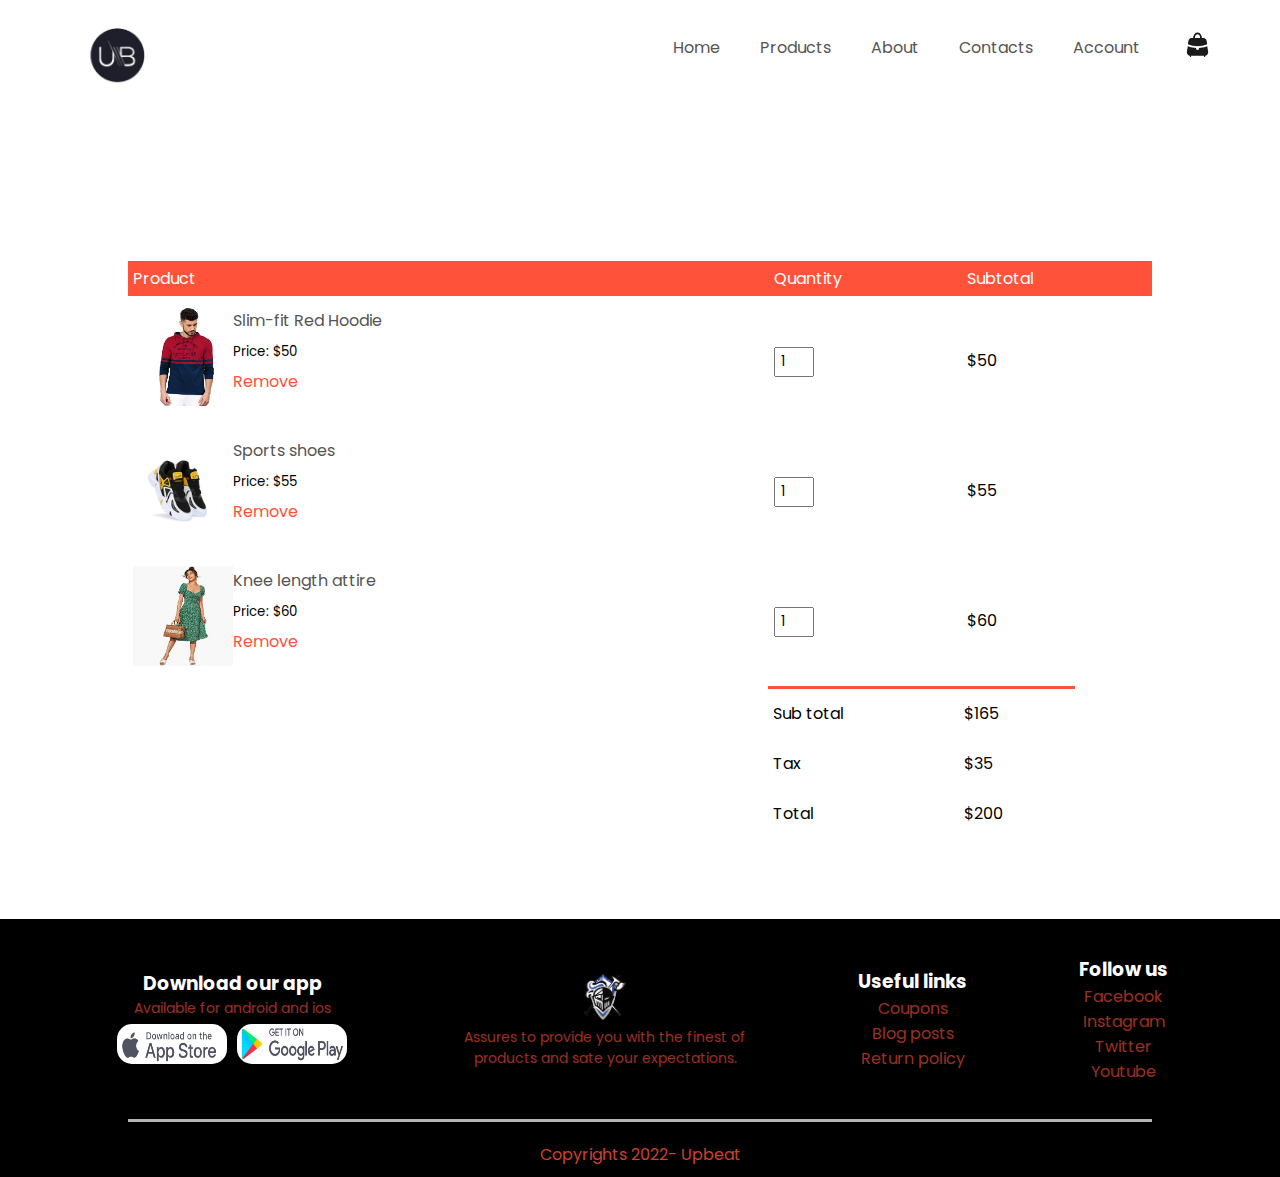
<file: E-Commerce site/cart.html>
<!DOCTYPE html>
<html lang="en">
<head>
    <meta charset="UTF-8">
    <meta http-equiv="X-UA-Compatible" content="IE=edge">
    <meta name="viewport" content="width=device-width, initial-scale=1.0">
    <link rel="preconnect" href="https://fonts.googleapis.com">
<link rel="preconnect" href="https://fonts.gstatic.com" crossorigin>
<link href="https://fonts.googleapis.com/css2?family=Poppins:wght@200;400;600;700&display=swap" rel="stylesheet">
<link href="https://stackpath.bootstrapcdn.com/font-awesome/4.7.0/css/font-awesome.min.css" rel="stylesheet" integrity="sha384-wvfXpqpZZVQGK6TAh5PVlGOfQNHSoD2xbE+QkPxCAFlNEevoEH3Sl0sibVcOQVnN" crossorigin="anonymous">
    <link rel="stylesheet" href="style.css">
    <title>Products</title>
</head>
<body>
    <section class="container1">
    <div class="navbar1">
        <div class="logo">
            <img src="./images/logoo-removebg-preview (2).png" alt="logo" width="125px">
        </div>
        <div class="links">
            
                <a href="./index.html">Home</a>     
                <a href="./products.html">Products</a>
                <a href="">About</a>
                <a href="">Contacts</a>
                <a href="./account.html">Account</a>
                <a href="cart.html"><img src="./images/bag.png" alt=""> </a>             
        </div>
    </div>
</section>
    <br><br>
</div>
<br>

<!-- cart page details -->

<div class="cart">
    <table>
        <tr>
            <th>Product</th>
            <th>Quantity</th>
            <th>Subtotal</th>
        </tr>
        <tr>
            <td>
                <div class="cart-info">
                    <div>
                    <img src="./images/featuredprod1.PNG" alt="">
                    </div>
                    <div>
                        <p>Slim-fit Red Hoodie</p>
                        <small>Price: $50</small> <br>
                        <a href="">Remove</a>
                    </div>

                </div>
            </td>
            <td><input type="number" value="1"></td>
            <td>$50</td>
        </tr>
            <tr>
            <td>
                <div class="cart-info">
                    <div>
                    <img src="./images/featuredprod2.PNG" alt="">
                    </div>
                    <div>
                        <p>Sports shoes</p>
                        <small>Price: $55</small> <br>
                        <a href="">Remove</a>
                    </div>

                </div>
            </td>
            <td><input type="number" value="1"></td>
            <td>$55</td>
        </tr>
            <tr>
            <td>
                <div class="cart-info">
                    <div>
                    <img src="./images/featuredprod4.PNG" alt="">
                    </div>
                    <div>
                        <p>Knee length attire</p>
                        <small>Price: $60</small> <br>
                        <a href="">Remove</a>
                    </div>

                </div>
            </td>
            <td><input type="number" value="1"></td>
            <td>$60</td>
        </tr>
    </table>

    <div class="total">
        
        <table>
            <tr>
                <td>Sub total</td>
                <td>$165</td>
            </tr>
            <tr>
                <td>Tax</td>
                <td>$35</td>
            </tr>
            <tr>
                <td>Total</td>
                <td>$200</td>
            </tr>
        </table>
    </div>
    
</div>



<!-- Footer -->

<div class="footer">
    <div class="row">
        <div class="foot col">
            <h3>Download our app</h3>
            <p>Available for android and ios</p>
            <div class="stores">
                <img style="height: 50px;
    width: 120px;padding: 5px; border-radius: 20px;" src="./images/iosstore.PNG" alt="">
                <img style="height: 50px;
    width: 120px;padding: 5px; border-radius: 20px;" src="./images/androidstore.PNG" alt="">
            </div>
        </div>
        <div class="foot col">
            <img src="./images/logo1.png" alt="">
            <p>Assures to provide you with the finest of <br> products and sate your expectations.</p>
        </div>
        <div class="foot col">
            <h3>Useful links</h3>
            <ul>
                <li>Coupons</li>
                <li>Blog posts</li>
                <li>Return policy</li>
            </ul>
        </div>
        <div class="foot col">
            <h3>Follow us</h3>
            <ul>
                <li>Facebook</li>
                <li>Instagram</li>
                <li>Twitter</li>
                <li>Youtube</li>
            </ul>
        </div>
    </div>
    <hr>
    <p class="cr">Copyrights 2022- Upbeat</p>
</div>



</body>
</html>
</file>
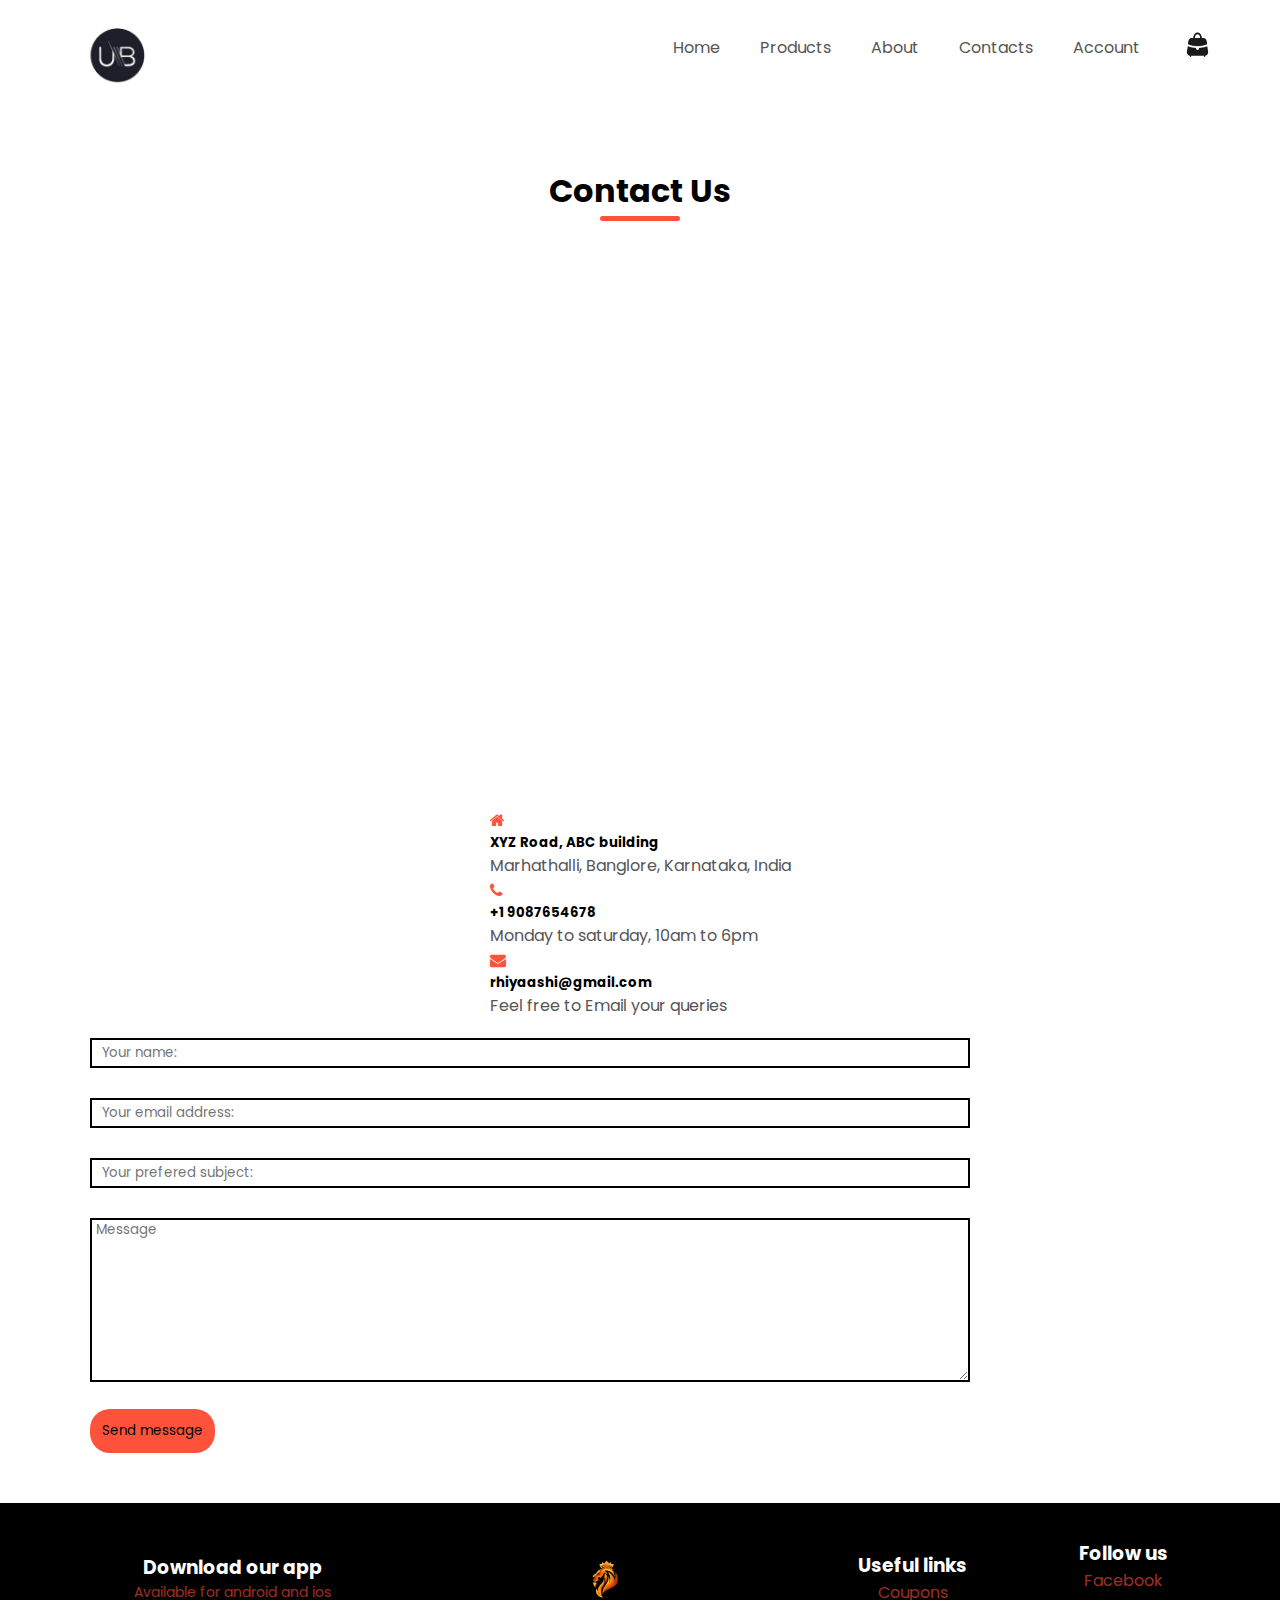
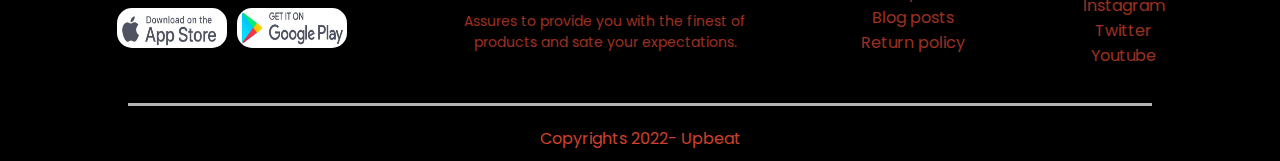
<file: E-Commerce site/contact.html>
<!DOCTYPE html>
<html lang="en">
<head>
    <meta charset="UTF-8">
    <meta http-equiv="X-UA-Compatible" content="IE=edge">
    <meta name="viewport" content="width=device-width, initial-scale=1.0">
    <link rel="preconnect" href="https://fonts.googleapis.com">
<link rel="preconnect" href="https://fonts.gstatic.com" crossorigin>
<link href="https://fonts.googleapis.com/css2?family=Poppins:wght@200;400;600;700&display=swap" rel="stylesheet">
<link href="https://stackpath.bootstrapcdn.com/font-awesome/4.7.0/css/font-awesome.min.css" rel="stylesheet" integrity="sha384-wvfXpqpZZVQGK6TAh5PVlGOfQNHSoD2xbE+QkPxCAFlNEevoEH3Sl0sibVcOQVnN" crossorigin="anonymous">
    <link rel="stylesheet" href="style.css">
    <title>Products</title>
</head>
<body>
    <section class="container1">
    <div class="navbar1">
        <div class="logo">
            <img src="./images/logoo-removebg-preview (2).png" alt="logo" width="125px">
        </div>
        <div class="links">
            
                <a href="./index.html">Home</a>     
                <a href="./products.html">Products</a>
                <a href="about.html">About</a>
                <a href="contact.html">Contacts</a>
                <a href="./account.html">Account</a>
                <a href="cart.html"><img src="./images/bag.png" alt=""></a>         

        </div>
    </div>
</section>

<section class="location">
    <h1 class="title">Contact Us</h1>
    <iframe src="https://www.google.com/maps/embed?pb=!1m14!1m8!1m3!1d15664.742864444032!2d77.0021273!3d11.0246887!3m2!1i1024!2i768!4f13.1!3m3!1m2!1s0x0%3A0x137d95bfd8909293!2sPSG%20College%20Of%20Technology!5e0!3m2!1sen!2sin!4v1641890532356!5m2!1sen!2sin" width="600" height="450" style="border:0;" allowfullscreen="" loading="lazy"></iframe>

</section>
<br><br>
<section class="contact-us">
    <div class="row">
        <div class="contact-col">
            <div>
                <i class="fa fa-home"></i>
                <span>
                    <h5>XYZ Road, ABC building</h5>
                    <p>Marhathalli, Banglore, Karnataka, India</p>
                </span>
            </div>
        <div>
            <i class="fa fa-phone"></i>
            <span>
                <h5>+1 9087654678</h5>
                <p>Monday to saturday, 10am to 6pm</p>
            </span>
        </div>
        <div>
            <i class="fa fa-envelope"></i>
            <span>
                <h5>rhiyaashi@gmail.com</h5>
                <p>Feel free to Email your queries</p>
            </span>
        </div>
        </div>
        <div class="contact-col">
            <form action="form-handler.php" method="post"> 
                <input type="text" name="name" placeholder="Your name:" required>
                <input type="email" name="email" placeholder="Your email address:" required>
                <input type="text"  name="subject" placeholder="Your prefered subject:" required>
                <textarea rows="8" name="message" placeholder=" Message" required></textarea> <br>
                <button type="submit" class="b">Send message</button>
            </form>

        </div>
    </div>
</section>
<br><br>




<!-- Footer -->

<div class="footer">
    <div class="row">
        <div class="foot col">
            <h3>Download our app</h3>
            <p>Available for android and ios</p>
            <div class="stores">
                <img style="height: 50px;
    width: 120px;padding: 5px; border-radius: 20px;" src="./images/iosstore.PNG" alt="">
                <img style="height: 50px;
    width: 120px;padding: 5px; border-radius: 20px;" src="./images/androidstore.PNG" alt="">
            </div>
        </div>
        <div class="foot col">
            <img src="./images/logo.jpg" alt="">
            <p>Assures to provide you with the finest of <br> products and sate your expectations.</p>
        </div>
        <div class="foot col">
            <h3>Useful links</h3>
            <ul>
                <li>Coupons</li>
                <li>Blog posts</li>
                <li>Return policy</li>
            </ul>
        </div>
        <div class="foot col">
            <h3>Follow us</h3>
            <ul>
                <li>Facebook</li>
                <li>Instagram</li>
                <li>Twitter</li>
                <li>Youtube</li>
            </ul>
        </div>
    </div>
    <hr>
    <p class="cr">Copyrights 2022- Upbeat</p>
</div>



</body>
</html>
</file>
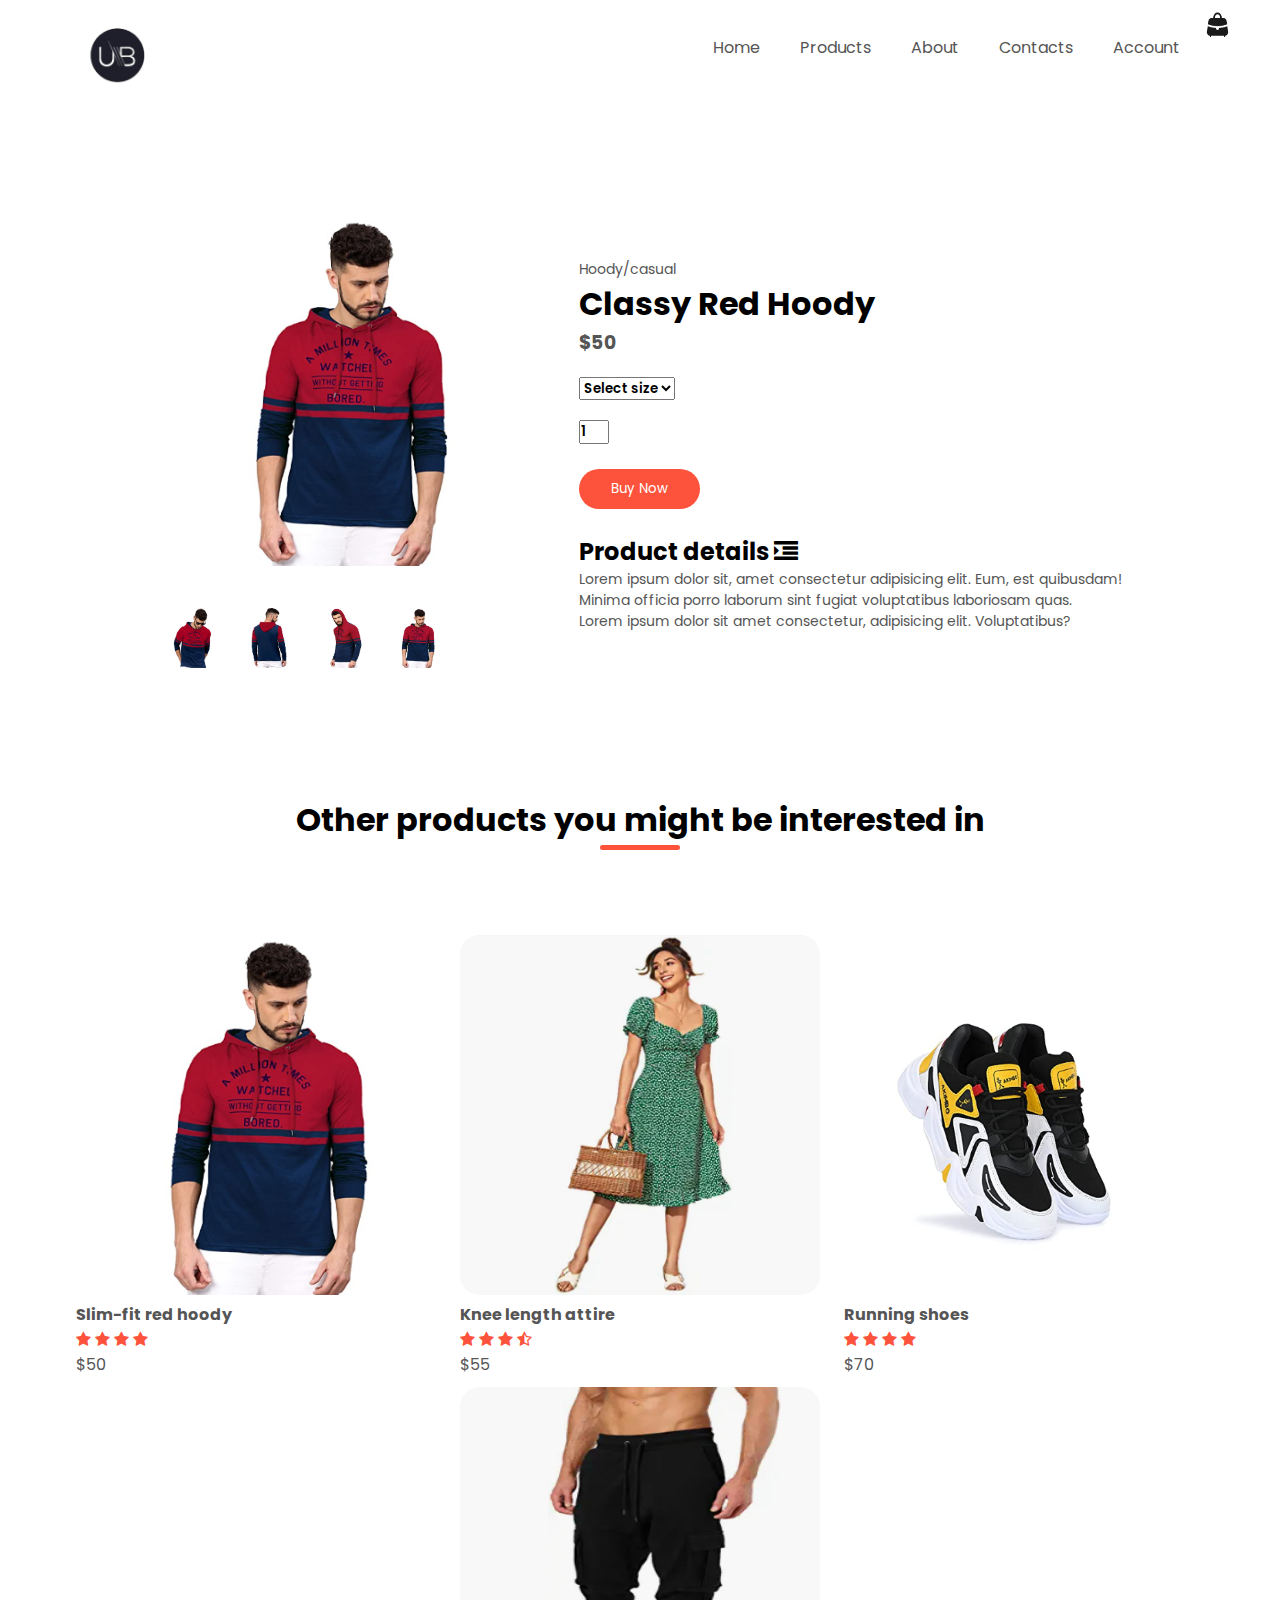
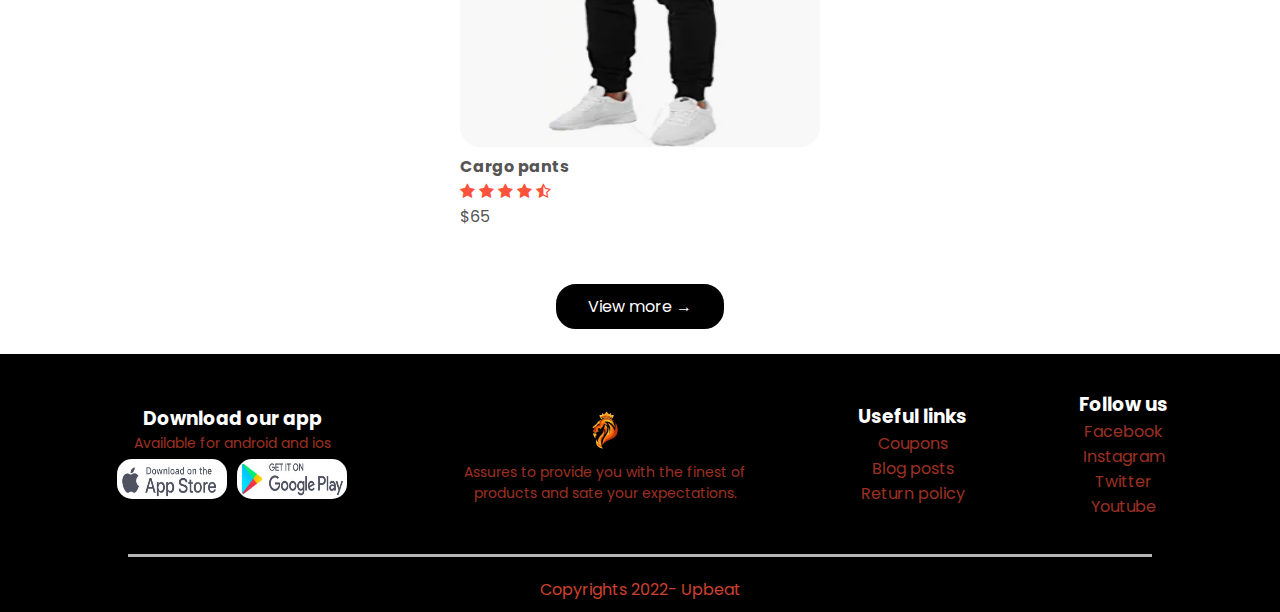
<file: E-Commerce site/productdeets.html>
<!DOCTYPE html>
<html lang="en">
<head>
    <meta charset="UTF-8">
    <meta http-equiv="X-UA-Compatible" content="IE=edge">
    <meta name="viewport" content="width=device-width, initial-scale=1.0">
    <link rel="preconnect" href="https://fonts.googleapis.com">
<link rel="preconnect" href="https://fonts.gstatic.com" crossorigin>
<link href="https://fonts.googleapis.com/css2?family=Poppins:wght@200;400;600;700&display=swap" rel="stylesheet">
<link href="https://stackpath.bootstrapcdn.com/font-awesome/4.7.0/css/font-awesome.min.css" rel="stylesheet" integrity="sha384-wvfXpqpZZVQGK6TAh5PVlGOfQNHSoD2xbE+QkPxCAFlNEevoEH3Sl0sibVcOQVnN" crossorigin="anonymous">
    <link rel="stylesheet" href="style.css">
    <title>Products</title>
</head>
<body>
    <section class="container1">
    <div class="navbar1">
        <div class="logo">
            <img src="./images/logoo-removebg-preview (2).png" alt="logo" width="125px">
        </div>
        <div class="links">
            
                 <a href="./index.html">Home</a>     
                <a href="./products.html">Products</a>
                <a href="about.html">About</a>
                <a href="contact.html">Contacts</a>
                <a href="./account.html">Account</a>
                <img src="./images/bag.png" alt="">            
        </div>
    </div>
</section>
    <br><br>
</div>
<br>

<!-- prod deets -->
<div class="single">
    <div class="row">
        <div class="col">
            <img id="prod-img" src="./images/featuredprod1.PNG" alt=""><br><br>
            <div class="poses">
                <img class="smallimg" src="./images/p1.PNG" alt="">
                <img class="smallimg" src="./images/p2.PNG" alt="">
                <img class="smallimg" src="./images/p3.PNG" alt="">
                <img class="smallimg" src="./images/featuredprod1.PNG" alt="">

            </div>
        </div>
        <div class="col">
            <p>Hoody/casual</p>
            <h1 id="Cloth">Classy Red Hoody</h1>
            <h3 id="rate">$50</h3>
            <select name="size" id="size">
                <option value="">Select size</option>
                <option value="">XL</option>
                <option value="">Large</option>
                <option value="">Medium</option>
                <option value="">Small</option>

            </select> <br>
            <input type="number" id='quantity' value="1"> <br><br>
            <button  id='test' onclick="adder()" class="btn" style="background-color: #fd523b; border-color: transparent;">Buy Now</button>  <br><br>

            <h2>Product details  <i style="color: black;" class="fa fa-indent"></i></h2>
            <p>Lorem ipsum dolor sit, amet consectetur adipisicing elit. Eum, est quibusdam! <br> Minima officia porro laborum sint fugiat voluptatibus laboriosam quas.</p>
            <p>Lorem ipsum dolor sit amet consectetur, adipisicing elit. Voluptatibus?</p>


        </div>
    </div>
</div>
<br>



<!-- products -->
<div class="products">
    <h1 class="title">Other products you might be interested in</h1>
    <div class="row">
        <div class="col-prod">
            <img src="./images/featuredprod1.PNG" alt="">
            <h4>Slim-fit red hoody</h4>
            <div class="rating">
                <i class="fa fa-star" aria-hidden="true"></i>
                <i class="fa fa-star" aria-hidden="true"></i>
                <i class="fa fa-star" aria-hidden="true"></i>
                <i class="fa fa-star" aria-hidden="true"></i>
            </div>
            <p>$50</p>

        </div>
         <div class="col-prod">
            <img src="./images/featuredprod4.PNG" alt="">
            <h4>Knee length attire</h4>
            <div class="rating">
                <i class="fa fa-star" aria-hidden="true"></i>
                <i class="fa fa-star" aria-hidden="true"></i>
                <i class="fa fa-star" aria-hidden="true"></i>
                <i class="fa fa-star-half-o" aria-hidden="true"></i>
                
            </div>
            <p>$55</p>

        </div>
         <div class="col-prod">
            <img src="./images/featuredprod2.PNG" alt="">
            <h4>Running shoes</h4>
            <div class="rating">
                <i class="fa fa-star" aria-hidden="true"></i>
                <i class="fa fa-star" aria-hidden="true"></i>
                <i class="fa fa-star" aria-hidden="true"></i>
                <i class="fa fa-star" aria-hidden="true"></i>
            </div>
            <p>$70</p>

        </div>
         <div class="col-prod">
            <img  src="./images/featuredprod3.PNG" alt="">
            <h4>Cargo pants</h4>
            <div class="rating">
                <i class="fa fa-star" aria-hidden="true"></i>
                <i class="fa fa-star" aria-hidden="true"></i>
                <i class="fa fa-star" aria-hidden="true"></i>
                <i class="fa fa-star" aria-hidden="true"></i>
                <i class="fa fa-star-half-o" aria-hidden="true"></i>
            </div>
            <p>$65</p>

        </div>
    </div> <br><br>
    <div class="sol">
    <a href="products.html" class="btn">View more &#8594</a>
</div></div>
<br>



<!-- Footer -->

<div class="footer">
    <div class="row">
        <div class="foot col">
            <h3>Download our app</h3>
            <p>Available for android and ios</p>
            <div class="stores">
                <img style="height: 50px;
    width: 120px;padding: 5px; border-radius: 20px;" src="./images/iosstore.PNG" alt="">
                <img style="height: 50px;
    width: 120px;padding: 5px; border-radius: 20px;" src="./images/androidstore.PNG" alt="">
            </div>
        </div>
        <div class="foot col">
            <img src="./images/logo.jpg" alt="">
            <p>Assures to provide you with the finest of <br> products and sate your expectations.</p>
        </div>
        <div class="foot col">
            <h3>Useful links</h3>
            <ul>
                <li>Coupons</li>
                <li>Blog posts</li>
                <li>Return policy</li>
            </ul>
        </div>
        <div class="foot col">
            <h3>Follow us</h3>
            <ul>
                <li>Facebook</li>
                <li>Instagram</li>
                <li>Twitter</li>
                <li>Youtube</li>
            </ul>
        </div>
    </div>
    <hr>
    <p class="cr">Copyrights 2022- Upbeat</p>
</div>

<script>
    var prodimg=document.getElementById('prod-img');
    var smallimages=document.getElementsByClassName('smallimg');
    
    // This selects the first,second,third n fourth image w the classname smallimg
    smallimages[0].onclick=function(){
        prodimg.src=smallimages[0].src;
    }
     smallimages[1].onclick=function(){
        prodimg.src=smallimages[1].src;
    }
     smallimages[2].onclick=function(){
        prodimg.src=smallimages[2].src;
    }
     smallimages[3].onclick=function(){
        prodimg.src=smallimages[3].src;
    }

</script>

<!-- <script>
    function adder(){
        var imgsource=document.getElementById('prod-img').src;
        var rate=document.getElementById('rate').textContent;
        var size=document.getElementById('size').value;
        var quantity=document.getElementById('quantity').value;
        var row=document.createElement('div')
        var col=document.createElement('div')
        row.appendChild(col);

    }
</script> -->

</body>
</html>
</file>
<file: E-Commerce site/style.css>
*{
    margin: 0;
    padding: 0;
    box-sizing: border-box;
    font-family: 'Poppins', sans-serif;
    
}

body{
    background-color: radial-gradient(circle,#fcb045,#fd511d);

}

.navbar{
    display: flex;
    align-items: center;
    padding: 20px;
}
.links{
    display: flex;
    justify-content: center;
    margin-left: 200px;
}

a{
    text-decoration: none;
    color: #555;
    padding: 20px;
    /* margin-left: 70px; */
}
p{
    color: #555;
}
.container{
    max-width: 1518px;
    margin: auto;
    padding-left: 25px;
    padding-right: 25px;
}

.row{
    display: flex;
    align-items: center;
    flex-wrap: wrap;
    justify-content: space-around;
}
.col-2{
    flex-basis: 50%;
    min-width: 300px;
    margin-left: 20%;
}

.container{
    background-image: url(./images/cover.jpg);
    /* background-color: blue; */
    /* background-position: center; */
    background-repeat: no-repeat;
    background-size:cover;
    height: 100vh;
    width: 2500px;
    
}

.col-2{
    margin-top: 90px;
}
.col-2 h1{
    font-size: 50px;
    line-height: 60px;
    margin: 25px 0;
}

.btn{
    display: inline-block;
    background: black;
    border: 2px solid black;
    color: white;
    padding: 8px 30px;
    border-radius: 20px;
    transition: all .5s;
}
.btn:hover{
    background: rgba(0,0,0,0.7);
    
}

.layer h3{
    text-align: center;
    
    font-weight: normal;
}

.links img{
    height: 30px;
    width: 30px;
    margin-top: -5px;
    padding-left: 5px;
    cursor: pointer;
}

.row{
    display: flex;
    width: 90%;
    margin: auto;
    
}

.col img{
    width: 40vh;
    height: 40vh;
}

.small-container{
    max-width: 1250px;
    margin: auto;
    padding-left: 25px;
    padding-right: 25px;
}

.title{
    text-align: center;
    margin: 0 auto 80px;
    position: relative;
    line-height: 60px;
    padding-top: 55px;
}

.title::after{
    content: '';
    background-color: #ff523b;
    width: 80px;
    height: 5px;
    border-radius: 5px;
    position: absolute;
    bottom: 0;
    left: 50%;
    transform:translateX(-50%) ;
}

h4{
   color: #555; 
}

.col p{
font-size: 14px;
}

.fa{
    color:#fd523b ;
}

.col-prod img{
    height: 40vh; width: 40vh;
    border-radius: 20px;
    /* border: 5px solid #555; */

}

.links a:hover{
    color: #000;
    font-weight: bold;

}
.links img:hover{
    transform: translateY(-10px);
}

.col-prod{
padding: 5px;

}
.col-prod:hover{
    transform: scale(1.2);
    z-index: 2;
    
}

.lat img{
    border: none;
}

.offer{
    background: radial-gradient(#F2AA4CFF,orangered);
    margin-top: 80px;
    padding: 30px 0;
}

.offero{
    padding: 10px;
}
.test{
    padding-right: 15px;
}

.test{
    text-align: center;
    padding: 40px 20px;
    box-shadow: 0 0 20px 0px rgba(253, 82, 59,0.2);
    cursor: pointer;
    transition: transform .5;
    border-radius: 20px;

}
.test img{
    width: 70px;
    margin-top: 15px;
    border-radius: 50%;
    height: 70px;
}

.test:hover{
    transform: translateY(-10px);
}

.testimonial .row{
    
    display: flex;
    width: 90%;
    margin: auto;
    
}

.testimonial .col h3{
    font-size: 16px;
    color: #555;
}

.brands .row{
width: 100%;
}
.brands img{
    width: 150px;
    height: 100px;
}
.footer .row img{
    height: 50px;
    width: 50px;
    
}
.footer .row{
    color: white;
    width: 100%;
    margin: auto;
    justify-content: space-evenly;
    height: 200px;
    text-align: center;
}

li,.foot p{
    color: #fd523b;
    opacity: .6;
    list-style: none;
}

.stores{
    display: flex;
}

.stores img{
    height: 100px;
    width: 200px;
}
.footer{
    background-color: black;
}

.footer hr{
    border: none;
    background: #b5b5b5;
    height: 3px;
    width: 80%;
    align-self: center;
    margin: auto;
}
.cr{
    text-align: center;
    color: #fd523b;
    opacity: .8;
    margin-top: 10px;
    padding: 10px;
}

.navbar1{
    display: flex;
    justify-content: space-between;
    margin:0 50px;
}

.navbar1 .links{
    margin-top: 15px;
}

.buttons{
    padding: 40px;
    margin-left: 60px;
}
.buttons a{
    border:2px solid #fd523b;
    width: 10px;
    height: 20px;
    transition: .5s;
}
.buttons a:hover{
    background-color:#fd523b;
    opacity: .9;
    color: white;
}

.single .row{
    display: flex;
    justify-content: center;
}
.single select,.single input,.single a{
    margin-top: 20px;
    /* border-color:black; */
    font-weight:600;
}

.single input{
    width: 30px;
}


.single .col{
    padding: 30px;
}

.single .col img{
    padding: 5px;
   
    
    
}
.poses img{
    height: 70px;
    width: 70px;
}
.poses{
    justify-content: center;
}
.single h3{
    color: #555;
    font-weight: bolder;
}
.sol{
    display: flex;
    justify-content: center;
}

/* cart items */

.cart{
    margin: 80px auto;
    width: 80%;
}
table{
    width: 100%;
    border-collapse: collapse;
}
.cart-info{
    display: flex;
    flex-wrap: wrap;
}
.cart-info img{
    height: 100px;
    width: 100px;
}

th{
    text-align: left;
    padding: 5px;
    color: white;
    background: #ff523b;
    font-weight: normal;
    
}
td{
    padding: 10px 5px;
    line-height: 30px;
}
td input{
    width: 40px;
    height: 30px;
    padding: 5px;
}
td a{
    color:#ff523b ;
    padding-left: 0;
}

.total{
    display: flex;
    justify-content: center;
    /* border: 2px solid black; */
}

.total table{
    border-top:3px solid #ff523b ;
    width: 30%;
    margin-left: 55%;
    
}

.accounts{
    padding: 50px 0;

}
.container2{
   background-image: url(./images/cover.jpg);
    /* background-color: blue; */
    /* background-position: center; */
    background-repeat: no-repeat;
    background-size:cover;
    height: 100vh;
    width: 1519px;
    
}
.container2 .links{
    margin-right: 40%;
}

.accounts{
    padding: 50px 0;

}
.forms{
    background: white;
    width: 300px;
    height: 400px;
    position: relative;
    text-align: center;
    padding: 20px 0;
    margin: auto;
    box-shadow: 0 0 20px 0px rgba(0,0,0,1);
    overflow: hidden;

}
 .forms span{
    font-weight: bold;
    padding: 0 10px;
    color: #000;
    cursor: pointer;
    display: inline-block;
}

.form-btn{
    display: inline-block;
}

/* .accounts input{
    padding: 4px;
    margin-top: 20px;
    width: 80%;
    border-color: #000;
}  */

.forms form{
max-width: 300px;
padding: 0 20px;
position: absolute;
top: 110px;
transition: transform 1s;
}

form input{
    width: 100%;
    height:30px ;
    margin: 10px 0;
    padding: 0 10px;
    border: 1px solid black;
}

form .btn{
    width: 100%;
    border: none;
    cursor: pointer;
    margin: 10px 0;
}

form .btn:focus{
    outline: none;
}

#login-form{
left: -300px;
}

#reg-form{
left: 0;
}

#indicator{
    width: 50px;
    border: none;
    background: #ff523b;
    height: 3px;
    margin-top: 8px;
    transform: translateX(80px);
    transition: transform 1s;
    
}

.container3{
    height: 70vh;
    background: url(./images/woman-shopping-bags-copy-space.jpg);
    /* background-position: center; */
    background-size: cover;
}

.container3 .links a{
    color: white;
}
.con{
    display: flex;
    justify-content: flex-end;
    margin-right: 25%;
    margin-top: 4%;
    font-size: 2rem;
    
}

.exp li{
    list-style-type: decimal;
    color: #555;
}

.location iframe{
    width: 80%;
    margin-left: 10%;
}

.contact-col input,.contact-col textarea{
 width: 80%;
 margin-top: 20px;
 border-color: #000;
 border: 2px solid black;
}

.b{
    padding: 10px;
    border-radius: 20px;
    background-color: #ff523b;
    margin-top: 20px;
    border-color: transparent;
}
</file>
